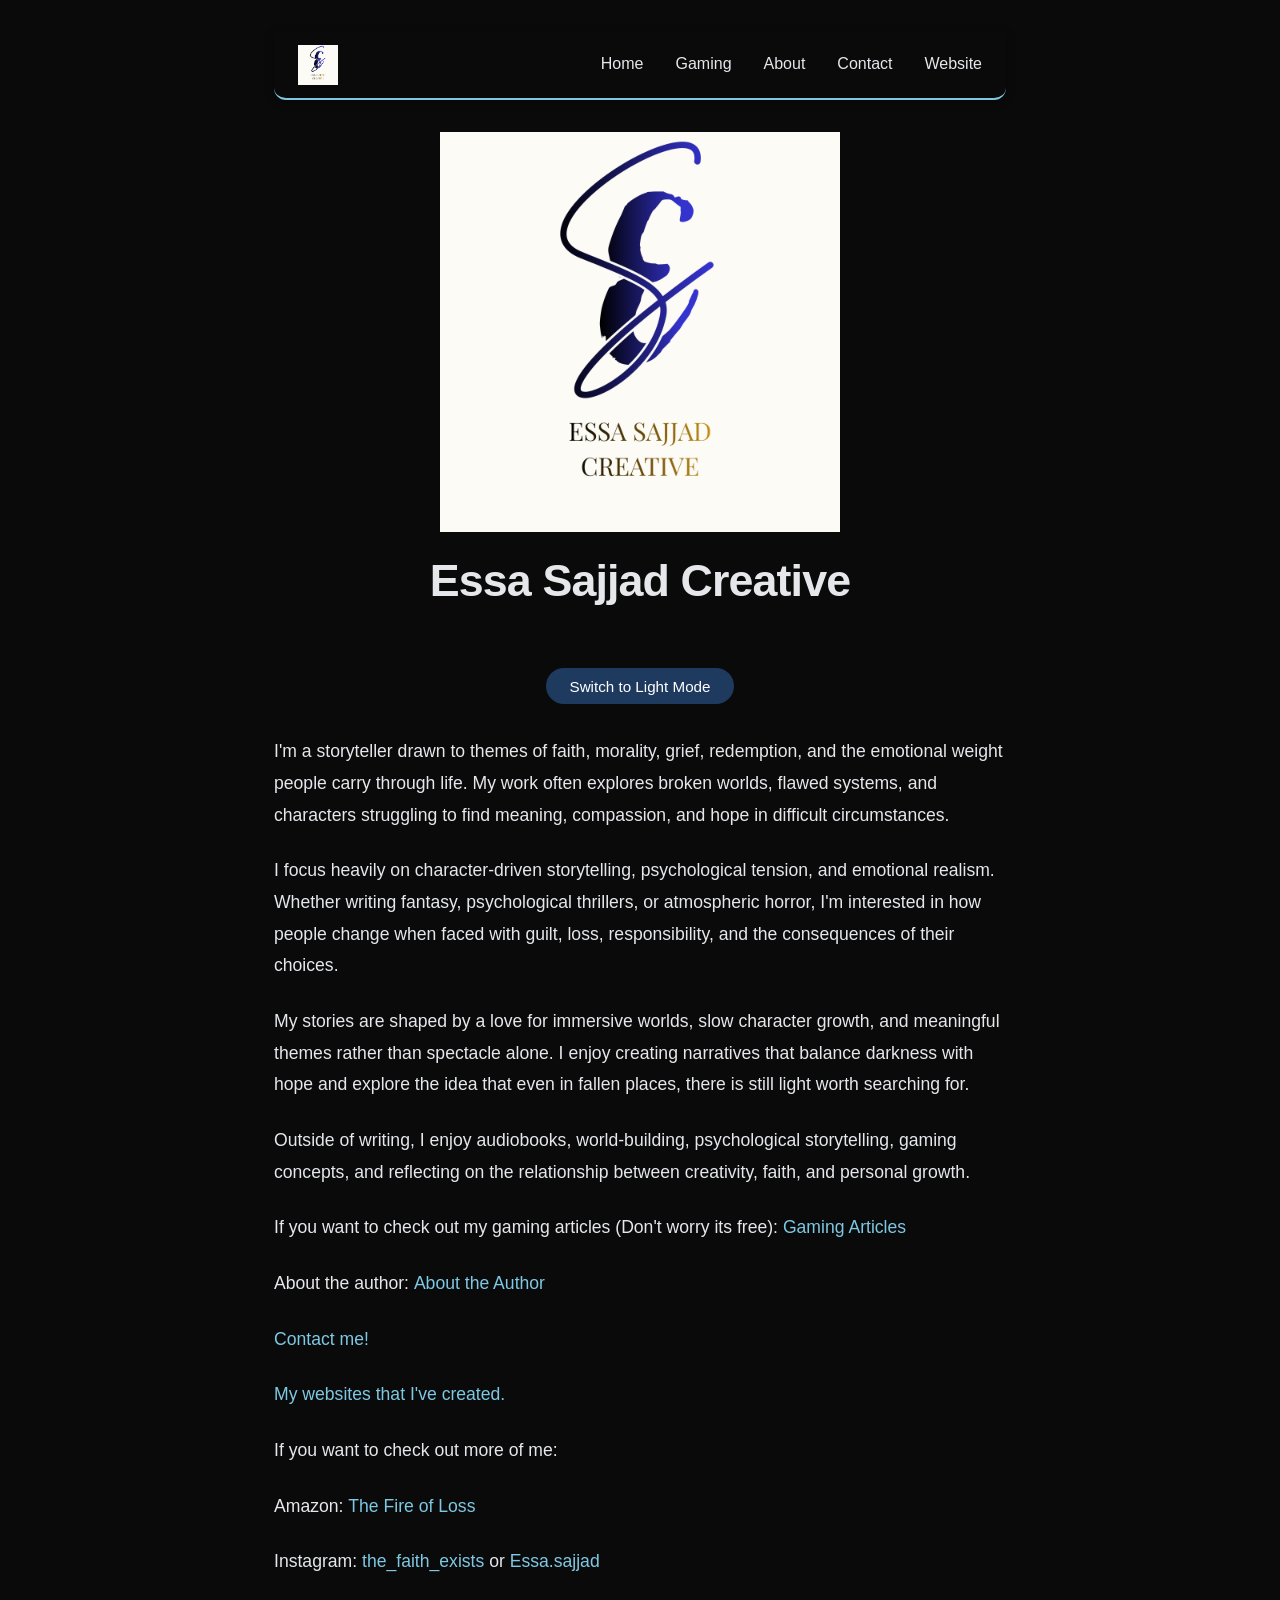
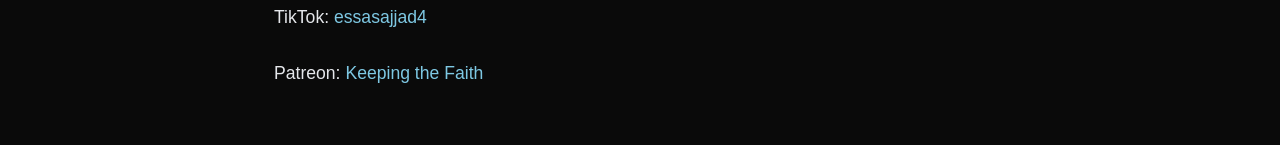
<file: index.html>
<!DOCTYPE html>
<html>
<head>
    <meta charset="UTF-8">
    <meta name="viewport" content="width=device-width, initial-scale=1.0">
    <link rel="stylesheet" href="index.css">
    <script src="script.js" defer></script>
    <title>Essa Sajjad Creative</title>
</head>
<body class="dark-mode">

    <!-- Navigation Bar - at the very top -->
    <nav class="navbar">
        <div class="nav-brand">
            <a href="index.html">
                <img src="E.png" width="40" height="40" alt="Home">
            </a>
        </div>
        <ul class="nav-links">
            <li><a href="index.html">Home</a></li>
            <li><a href="Video Game Articles.html">Gaming</a></li>
            <li><a href="About the Author.html">About</a></li>
            <li><a href="Contact.html">Contact</a></li>
            <li><a href="website.html">Website</a></li>
        </ul>
        <button class="mobile-menu-btn" id="mobileMenuBtn">☰</button>
    </nav>

    <!-- Main content -->
   <!-- Main content -->
<div style="display: flex; flex-direction: column; align-items: center; text-align: center;">
    <img src="E.png" width="400" height="400" alt="Essa Sajjad Creative Logo">
    <h1>Essa Sajjad Creative</h1>
    <button id="theme-switch">Toggle Dark/Light Mode</button>
</div>

    <p>I'm a storyteller drawn to themes of faith, morality, grief, redemption, and the emotional weight people carry through life. My work often explores broken worlds, flawed systems, and characters struggling to find meaning, compassion, and hope in difficult circumstances.</p>

    <p>I focus heavily on character-driven storytelling, psychological tension, and emotional realism. Whether writing fantasy, psychological thrillers, or atmospheric horror, I'm interested in how people change when faced with guilt, loss, responsibility, and the consequences of their choices.</p>

    <p>My stories are shaped by a love for immersive worlds, slow character growth, and meaningful themes rather than spectacle alone. I enjoy creating narratives that balance darkness with hope and explore the idea that even in fallen places, there is still light worth searching for.</p>

    <p>Outside of writing, I enjoy audiobooks, world-building, psychological storytelling, gaming concepts, and reflecting on the relationship between creativity, faith, and personal growth.</p>
    
    <p>If you want to check out my gaming articles (Don't worry its free):
    <a href="Video Game Articles.html">Gaming Articles</a></p>
    
    <p>About the author: <a href="About the Author.html">About the Author</a></p>
    <p><a href="Contact.html">Contact me!</a></p>
    <p><a href="website.html"> My websites that I've created.</a></p>
    <p>If you want to check out more of me:</p>
    <p>Amazon: <a href="https://www.amazon.com/dp/B0H6VGB22D">The Fire of Loss</a></p>
    <p>Instagram: <a href="https://www.instagram.com/the_faith_exists/">the_faith_exists</a> or <a href= "https://www.instagram.com/essa.sajjad/">Essa.sajjad</a></p>
    <p>TikTok: <a href="https://www.tiktok.com/@essasajjad4">essasajjad4</a></p>
    <p>Patreon: <a href="https://www.patreon.com/c/KeepingTheFaith128">Keeping the Faith</a></p>

</body>
</html>
</file>
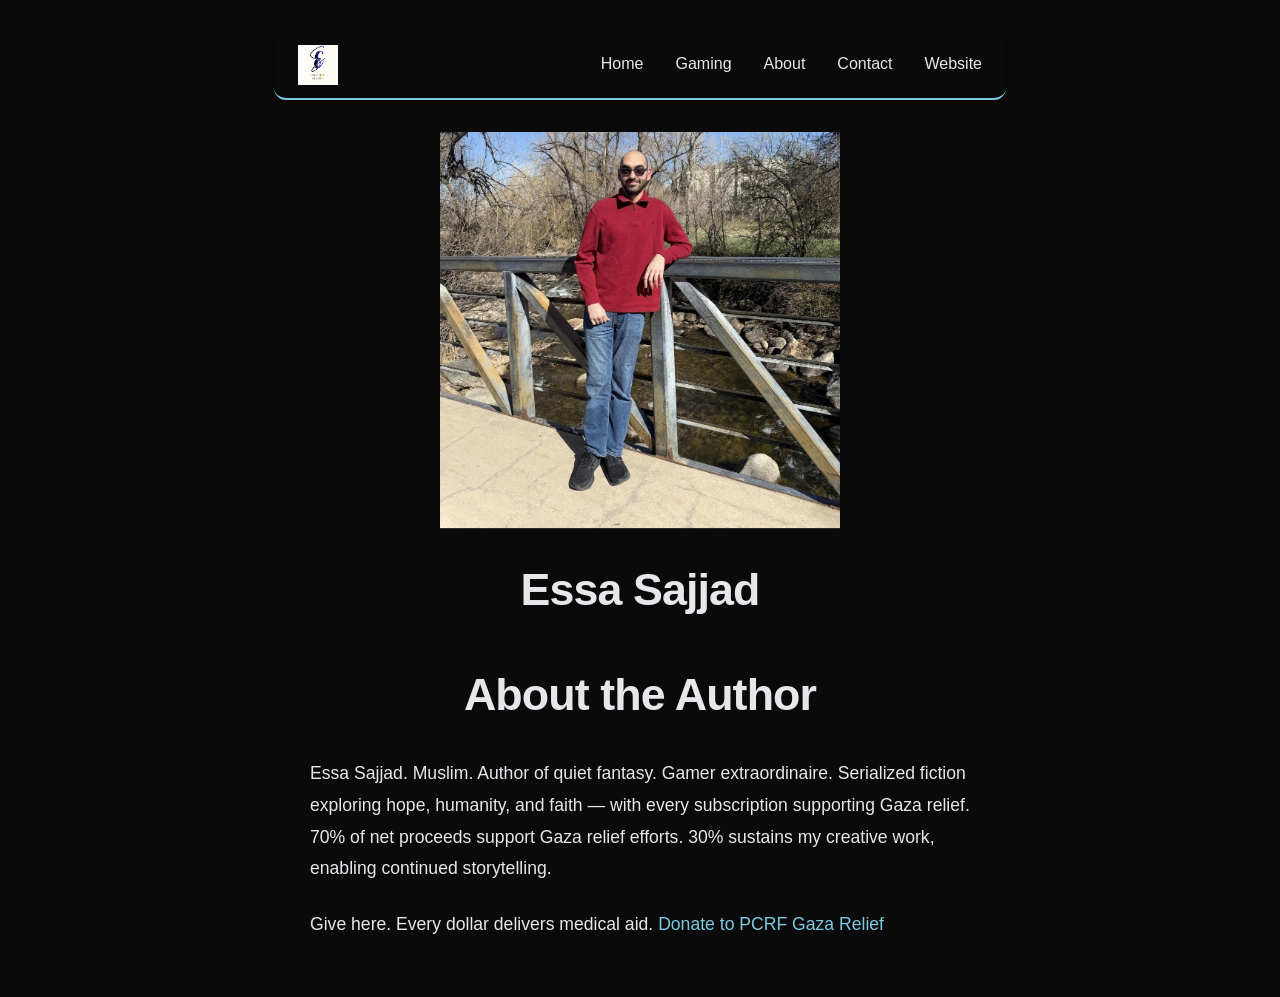
<file: About the Author.html>
<!DOCTYPE html>
<html>
<head>
    <meta charset="UTF-8">
    <meta name="viewport" content="width=device-width, initial-scale=1.0">
    <link rel="stylesheet" href="index.css">
    <script src="script.js" defer></script>
    <title>About the Author - Essa Sajjad Creative</title>
</head>
<body class="dark-mode">

    <!-- Navigation Bar -->
    <nav class="navbar">
        <div class="nav-brand">
            <a href="index.html">
                <img src="E.png" width="40" height="40" alt="Home">
            </a>
        </div>
        <ul class="nav-links">
            <li><a href="index.html">Home</a></li>
            <li><a href="Video Game Articles.html">Gaming</a></li>
            <li><a href="About the Author.html">About</a></li>
            <li><a href="Contact.html">Contact</a></li>
            <li><a href="website.html">Website</a></li>
        </ul>
        <button class="mobile-menu-btn" id="mobileMenuBtn">☰</button>
    </nav>
    <div style="display: flex; justify-content: center; margin: 20px 0;">
    <img src="Screenshot_20260427_134858_Photos_2.png" width="400" height="400" alt="Picture of Essa Sajjad">
</div>
<h1 style="text-align: center;">Essa Sajjad</h1>
    <!-- Page content -->
    <div style="text-align: center;">
        <h1>About the Author</h1>
    </div>

    <div style="max-width: 700px; margin: 0 auto; padding: 0 20px;">
        <p>Essa Sajjad. Muslim. Author of quiet fantasy. Gamer extraordinaire. Serialized fiction exploring hope, humanity, and faith — with every subscription supporting Gaza relief. 70% of net proceeds support Gaza relief efforts. 30% sustains my creative work, enabling continued storytelling.</p>

        <p>Give here. Every dollar delivers medical aid.
        <a href="https://give.pcrf.net/campaign/gaza-relief-and-recovery/c730506">Donate to PCRF Gaza Relief</a></p>
    </div>

</body>
</html>
</file>
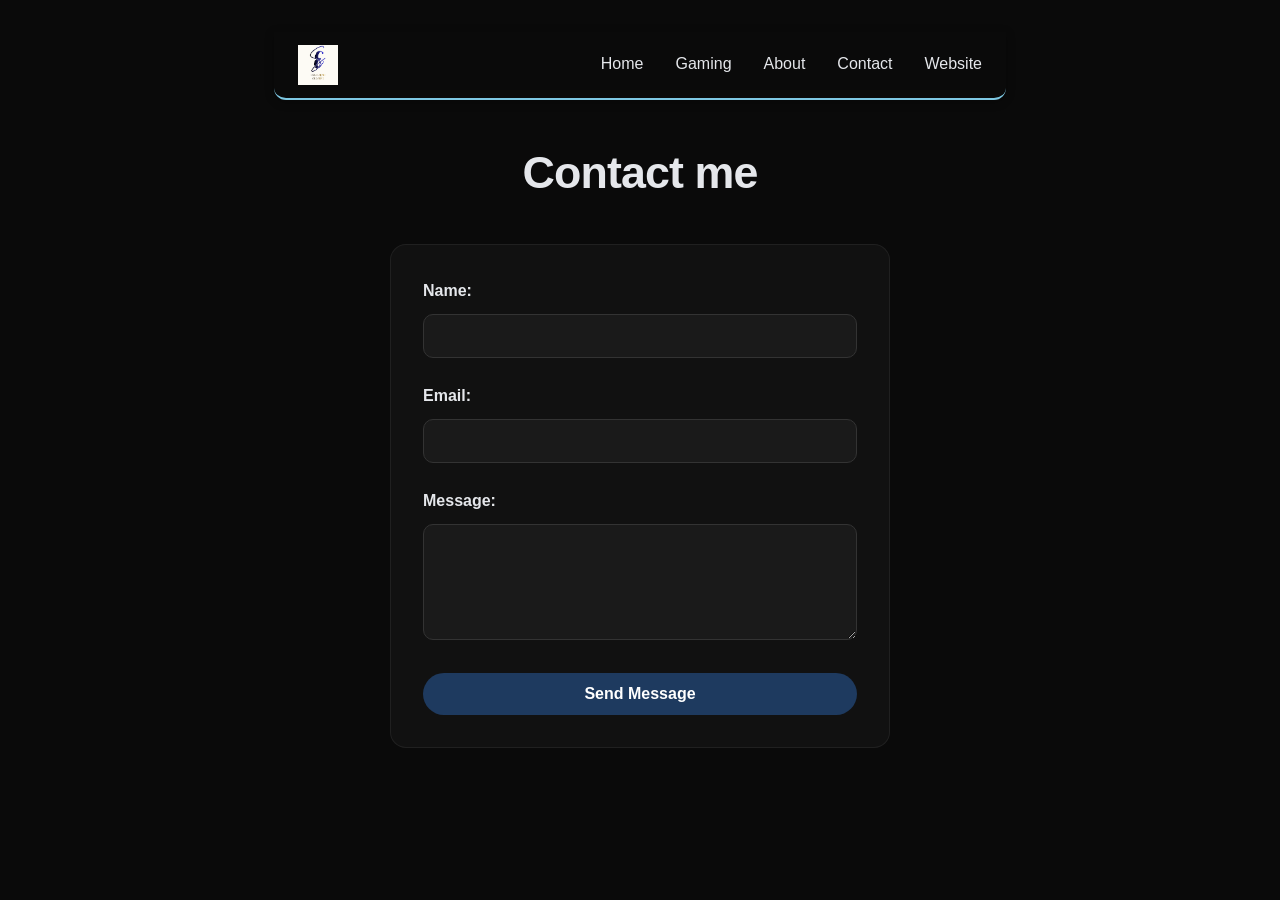
<file: Contact.html>
<!DOCTYPE html>
<html>
<head>
    <meta charset="UTF-8">
    <meta name="viewport" content="width=device-width, initial-scale=1.0">
    <link rel="stylesheet" href="index.css">
    <script src="script.js" defer></script>
    <title>Contact - Essa Sajjad Creative</title>
</head>
<body class="dark-mode">

    <!-- Navigation Bar -->
    <nav class="navbar">
        <div class="nav-brand">
            <a href="index.html">
                <img src="E.png" width="40" height="40" alt="Home">
            </a>
        </div>
        <ul class="nav-links">
            <li><a href="index.html">Home</a></li>
            <li><a href="Video Game Articles.html">Gaming</a></li>
            <li><a href="About the Author.html">About</a></li>
            <li><a href="Contact.html">Contact</a></li>
            <li><a href="website.html">Website</a></li>
        </ul>
        <button class="mobile-menu-btn" id="mobileMenuBtn">☰</button>
    </nav>

    <!-- Page content -->
    <div style="text-align: center;">
        <h1>Contact me</h1>
    </div>

    <div class="form-container">
        <form action="https://formspree.io/f/mredvyoq" method="POST">
            <label for="name">Name:</label>
            <input type="text" id="name" name="name" required>
            
            <label for="email">Email:</label>
            <input type="email" id="email" name="email" required>
            
            <label for="message">Message:</label>
            <textarea id="message" name="message" rows="5" required></textarea>
            
            <button type="submit">Send Message</button>
        </form>
    </div>

</body>
</html>
</file>
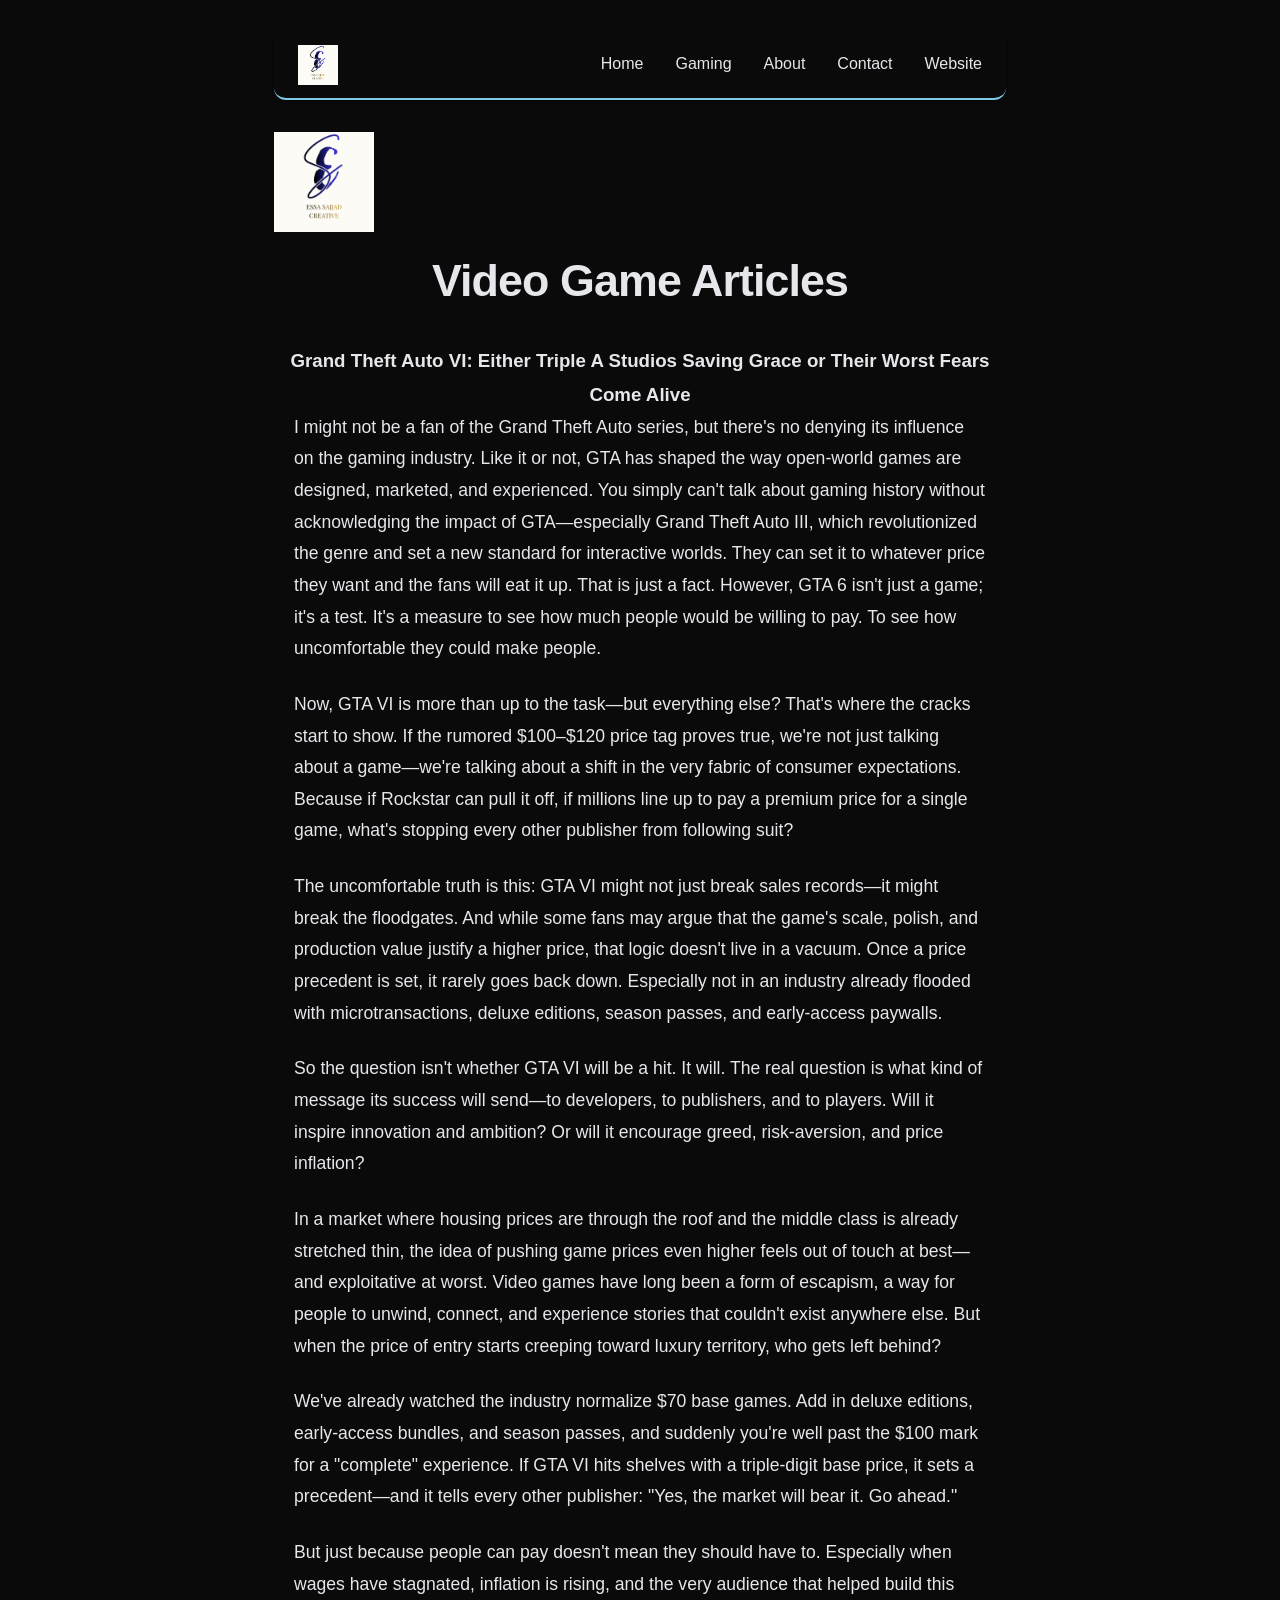
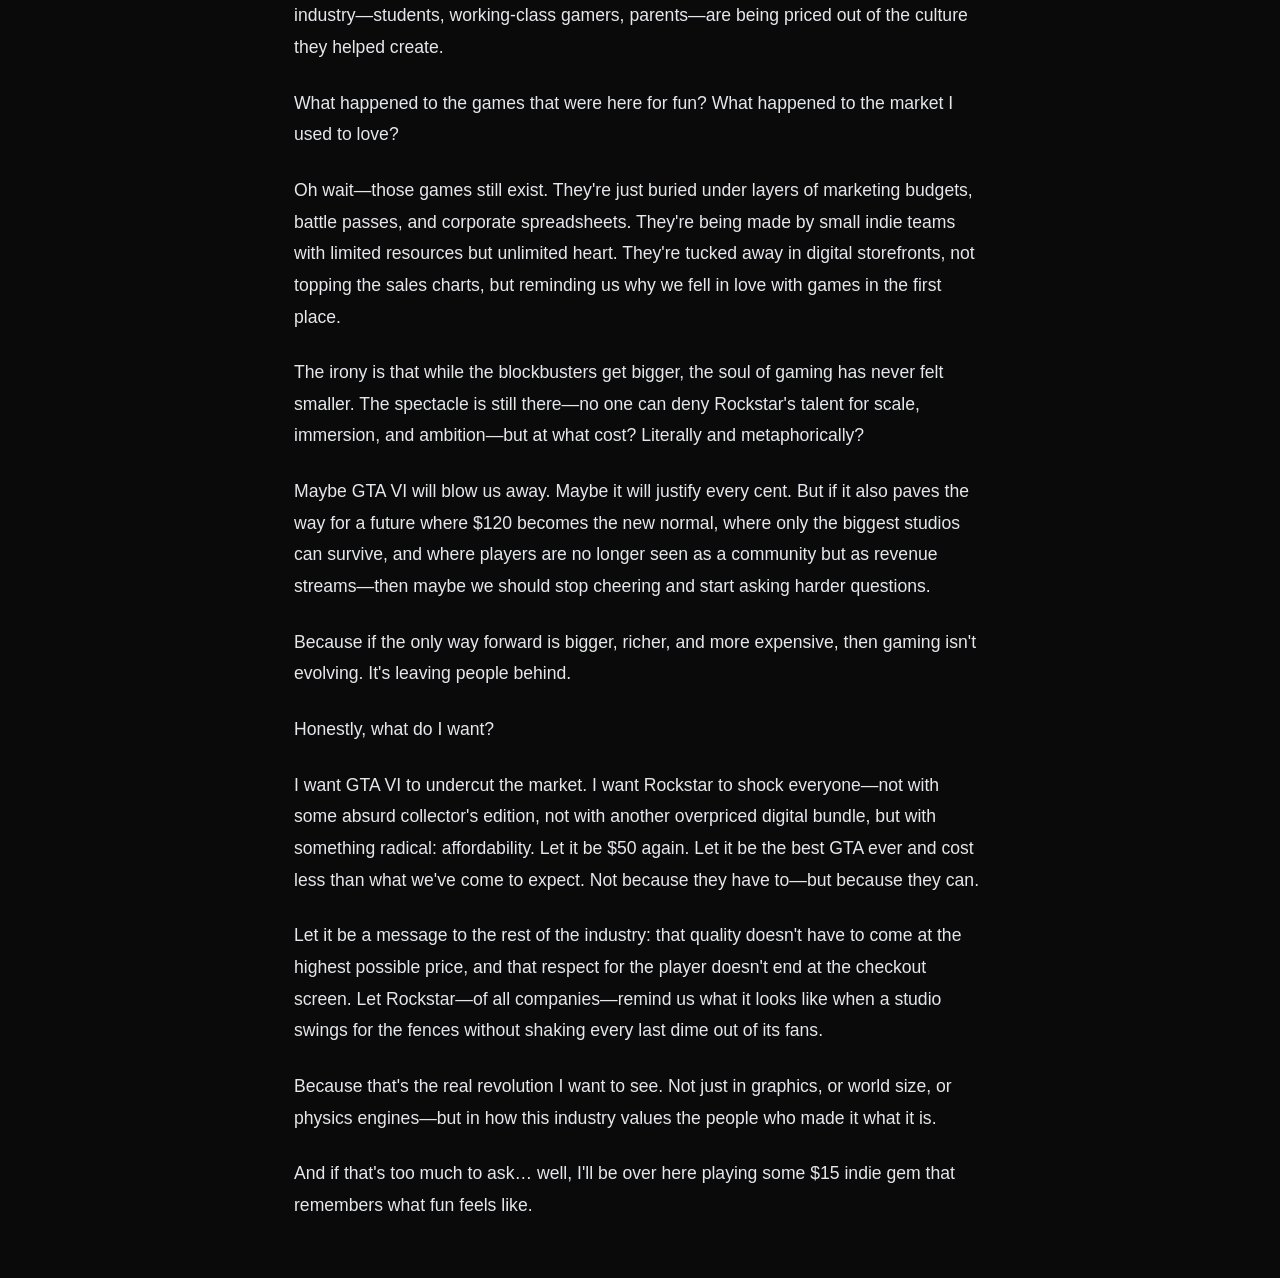
<file: GTA6 Article 1.html>
<!DOCTYPE html>
<html>
<head>
    <meta charset="UTF-8">
    <meta name="viewport" content="width=device-width, initial-scale=1.0">
    <link rel="stylesheet" href="index.css">
    <script src="script.js" defer></script>
    <title>Gaming Articles - Essa Sajjad Creative</title>
</head>
<body class="dark-mode">

    <!-- Navigation Bar -->
    <nav class="navbar">
        <div class="nav-brand">
            <a href="index.html">
                <img src="E.png" width="40" height="40" alt="Home">
            </a>
        </div>
        <ul class="nav-links">
           <li><a href="index.html">Home</a></li>
            <li><a href="Video Game Articles.html">Gaming</a></li>
            <li><a href="About the Author.html">About</a></li>
            <li><a href="Contact.html">Contact</a></li>
            <li><a href="website.html">Website</a></li>
        </ul>
        <button class="mobile-menu-btn" id="mobileMenuBtn">☰</button>
    </nav>

    <!-- Page content -->
    <div style="text-align: center;">
        <a href="index.html">
            <img src="E.png" width="100" height="100" alt="Essa Sajjad Creative Logo">
        </a>
        <h1>Video Game Articles</h1>
    </div>

    <article>
        <h3 style="text-align: center;">Grand Theft Auto VI: Either Triple A Studios Saving Grace or Their Worst Fears Come Alive</h3>
        
        <div style="max-width: 800px; margin: 0 auto; padding: 0 20px;">
            <p>I might not be a fan of the Grand Theft Auto series, but there's no denying its influence on the gaming industry. Like it or not, GTA has shaped the way open-world games are designed, marketed, and experienced. You simply can't talk about gaming history without acknowledging the impact of GTA—especially Grand Theft Auto III, which revolutionized the genre and set a new standard for interactive worlds. They can set it to whatever price they want and the fans will eat it up. That is just a fact. However, GTA 6 isn't just a game; it's a test. It's a measure to see how much people would be willing to pay. To see how uncomfortable they could make people.</p>

            <p>Now, GTA VI is more than up to the task—but everything else? That's where the cracks start to show. If the rumored $100–$120 price tag proves true, we're not just talking about a game—we're talking about a shift in the very fabric of consumer expectations. Because if Rockstar can pull it off, if millions line up to pay a premium price for a single game, what's stopping every other publisher from following suit?</p>

            <p>The uncomfortable truth is this: GTA VI might not just break sales records—it might break the floodgates. And while some fans may argue that the game's scale, polish, and production value justify a higher price, that logic doesn't live in a vacuum. Once a price precedent is set, it rarely goes back down. Especially not in an industry already flooded with microtransactions, deluxe editions, season passes, and early-access paywalls.</p>

            <p>So the question isn't whether GTA VI will be a hit. It will. The real question is what kind of message its success will send—to developers, to publishers, and to players. Will it inspire innovation and ambition? Or will it encourage greed, risk-aversion, and price inflation?</p>

            <p>In a market where housing prices are through the roof and the middle class is already stretched thin, the idea of pushing game prices even higher feels out of touch at best—and exploitative at worst. Video games have long been a form of escapism, a way for people to unwind, connect, and experience stories that couldn't exist anywhere else. But when the price of entry starts creeping toward luxury territory, who gets left behind?</p>

            <p>We've already watched the industry normalize $70 base games. Add in deluxe editions, early-access bundles, and season passes, and suddenly you're well past the $100 mark for a "complete" experience. If GTA VI hits shelves with a triple-digit base price, it sets a precedent—and it tells every other publisher: "Yes, the market will bear it. Go ahead."</p>

            <p>But just because people can pay doesn't mean they should have to. Especially when wages have stagnated, inflation is rising, and the very audience that helped build this industry—students, working-class gamers, parents—are being priced out of the culture they helped create.</p>

            <p>What happened to the games that were here for fun? What happened to the market I used to love?</p>

            <p>Oh wait—those games still exist. They're just buried under layers of marketing budgets, battle passes, and corporate spreadsheets. They're being made by small indie teams with limited resources but unlimited heart. They're tucked away in digital storefronts, not topping the sales charts, but reminding us why we fell in love with games in the first place.</p>

            <p>The irony is that while the blockbusters get bigger, the soul of gaming has never felt smaller. The spectacle is still there—no one can deny Rockstar's talent for scale, immersion, and ambition—but at what cost? Literally and metaphorically?</p>

            <p>Maybe GTA VI will blow us away. Maybe it will justify every cent. But if it also paves the way for a future where $120 becomes the new normal, where only the biggest studios can survive, and where players are no longer seen as a community but as revenue streams—then maybe we should stop cheering and start asking harder questions.</p>

            <p>Because if the only way forward is bigger, richer, and more expensive, then gaming isn't evolving. It's leaving people behind.</p>

            <p>Honestly, what do I want?</p>

            <p>I want GTA VI to undercut the market. I want Rockstar to shock everyone—not with some absurd collector's edition, not with another overpriced digital bundle, but with something radical: affordability. Let it be $50 again. Let it be the best GTA ever and cost less than what we've come to expect. Not because they have to—but because they can.</p>

            <p>Let it be a message to the rest of the industry: that quality doesn't have to come at the highest possible price, and that respect for the player doesn't end at the checkout screen. Let Rockstar—of all companies—remind us what it looks like when a studio swings for the fences without shaking every last dime out of its fans.</p>

            <p>Because that's the real revolution I want to see. Not just in graphics, or world size, or physics engines—but in how this industry values the people who made it what it is.</p>

            <p>And if that's too much to ask… well, I'll be over here playing some $15 indie gem that remembers what fun feels like.</p>
        </div>
    </article>

</body>
</html>
</file>
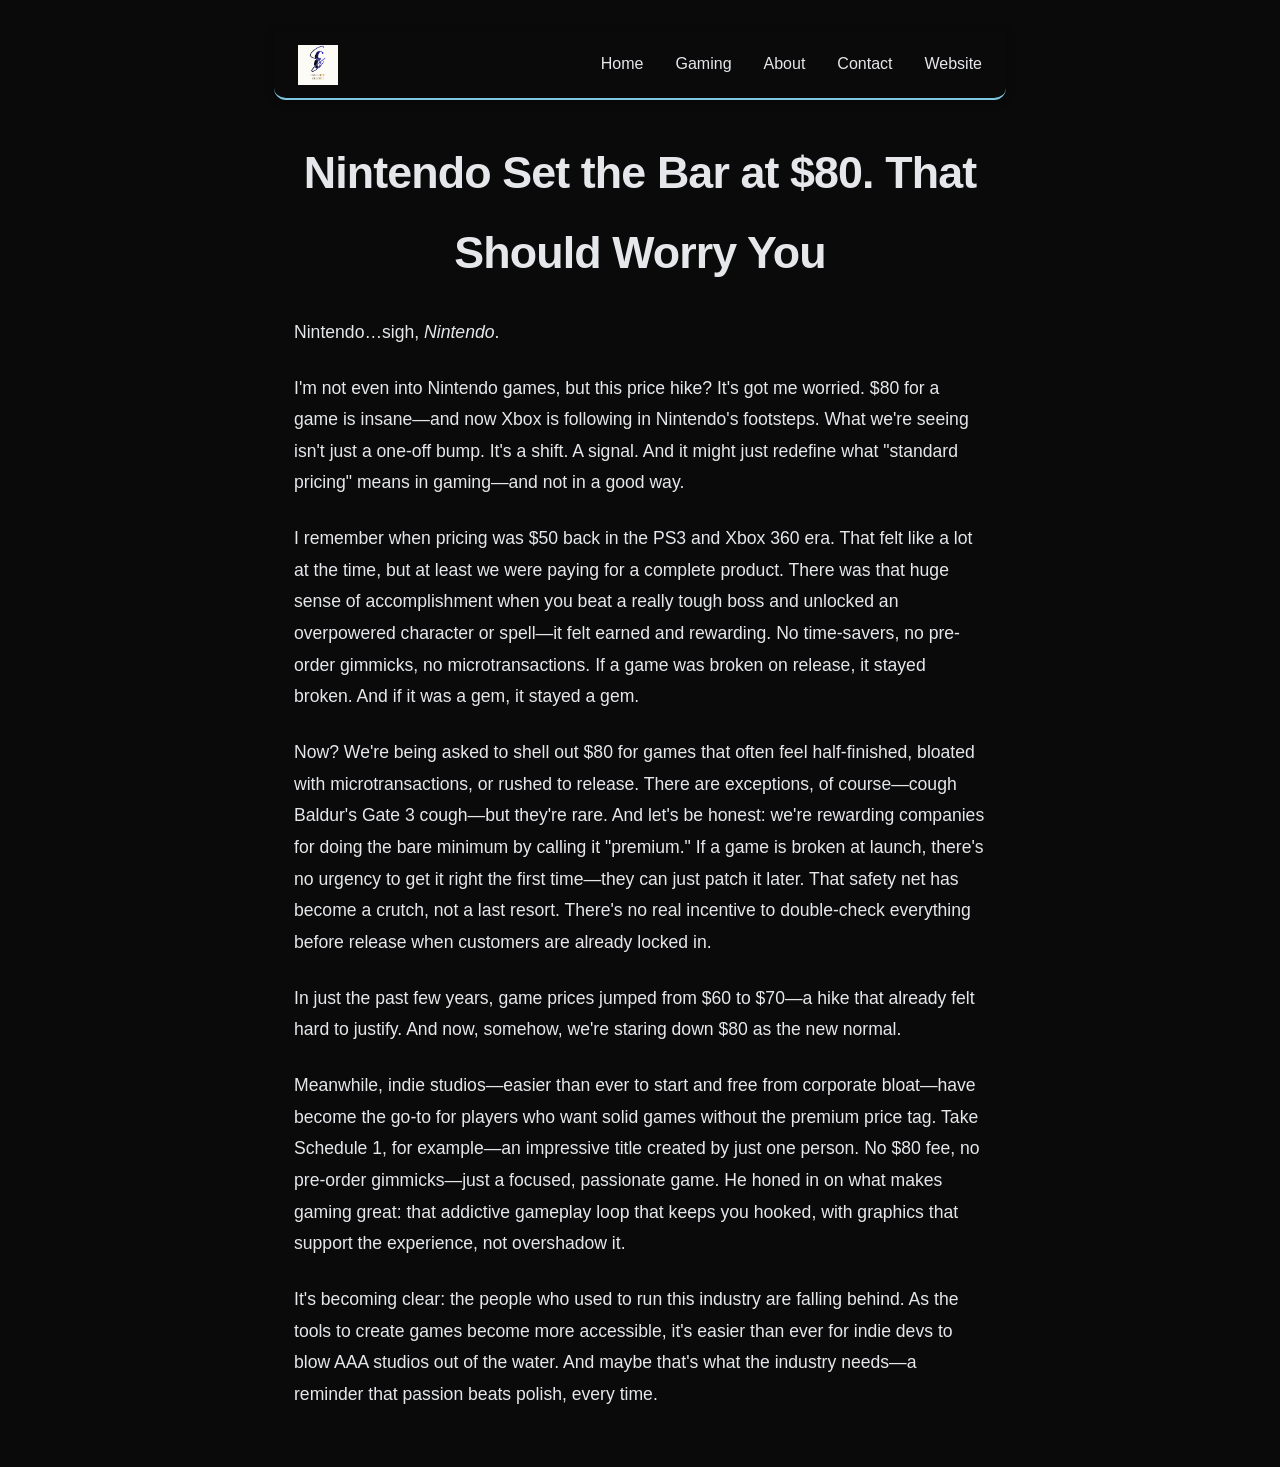
<file: Nintendo set the Bar.html>
<!DOCTYPE html>
<html>
<head>
    <meta charset="UTF-8">
    <meta name="viewport" content="width=device-width, initial-scale=1.0">
    <link rel="stylesheet" href="index.css">
    <script src="script.js" defer></script>
    <title>Nintendo $80 Games - Essa Sajjad Creative</title>
</head>
<body class="dark-mode">

    <!-- Navigation Bar -->
    <nav class="navbar">
        <div class="nav-brand">
            <a href="index.html">
                <img src="E.png" width="40" height="40" alt="Home">
            </a>
        </div>
        <ul class="nav-links">
            <li><a href="index.html">Home</a></li>
            <li><a href="Video Game Articles.html">Gaming</a></li>
            <li><a href="About the Author.html">About</a></li>
            <li><a href="Contact.html">Contact</a></li>
            <li><a href="website.html">Website</a></li>
        </ul>
        <button class="mobile-menu-btn" id="mobileMenuBtn">☰</button>
    </nav>

    <!-- Page content -->
    <div style="text-align: center;">
        <h1>Nintendo Set the Bar at $80. That Should Worry You</h1>
    </div>

    <div style="max-width: 800px; margin: 0 auto; padding: 0 20px;">
        <p>Nintendo…sigh, <em>Nintendo</em>.</p>

        <p>I'm not even into Nintendo games, but this price hike? It's got me worried. $80 for a game is insane—and now Xbox is following in Nintendo's footsteps. What we're seeing isn't just a one-off bump. It's a shift. A signal. And it might just redefine what "standard pricing" means in gaming—and not in a good way.</p>

        <p>I remember when pricing was $50 back in the PS3 and Xbox 360 era. That felt like a lot at the time, but at least we were paying for a complete product. There was that huge sense of accomplishment when you beat a really tough boss and unlocked an overpowered character or spell—it felt earned and rewarding. No time-savers, no pre-order gimmicks, no microtransactions. If a game was broken on release, it stayed broken. And if it was a gem, it stayed a gem.</p>

        <p>Now? We're being asked to shell out $80 for games that often feel half-finished, bloated with microtransactions, or rushed to release. There are exceptions, of course—cough Baldur's Gate 3 cough—but they're rare. And let's be honest: we're rewarding companies for doing the bare minimum by calling it "premium." If a game is broken at launch, there's no urgency to get it right the first time—they can just patch it later. That safety net has become a crutch, not a last resort. There's no real incentive to double-check everything before release when customers are already locked in.</p>

        <p>In just the past few years, game prices jumped from $60 to $70—a hike that already felt hard to justify. And now, somehow, we're staring down $80 as the new normal.</p>

        <p>Meanwhile, indie studios—easier than ever to start and free from corporate bloat—have become the go-to for players who want solid games without the premium price tag. Take Schedule 1, for example—an impressive title created by just one person. No $80 fee, no pre-order gimmicks—just a focused, passionate game. He honed in on what makes gaming great: that addictive gameplay loop that keeps you hooked, with graphics that support the experience, not overshadow it.</p>

        <p>It's becoming clear: the people who used to run this industry are falling behind. As the tools to create games become more accessible, it's easier than ever for indie devs to blow AAA studios out of the water. And maybe that's what the industry needs—a reminder that passion beats polish, every time.</p>
    </div>

</body>
</html>
</file>
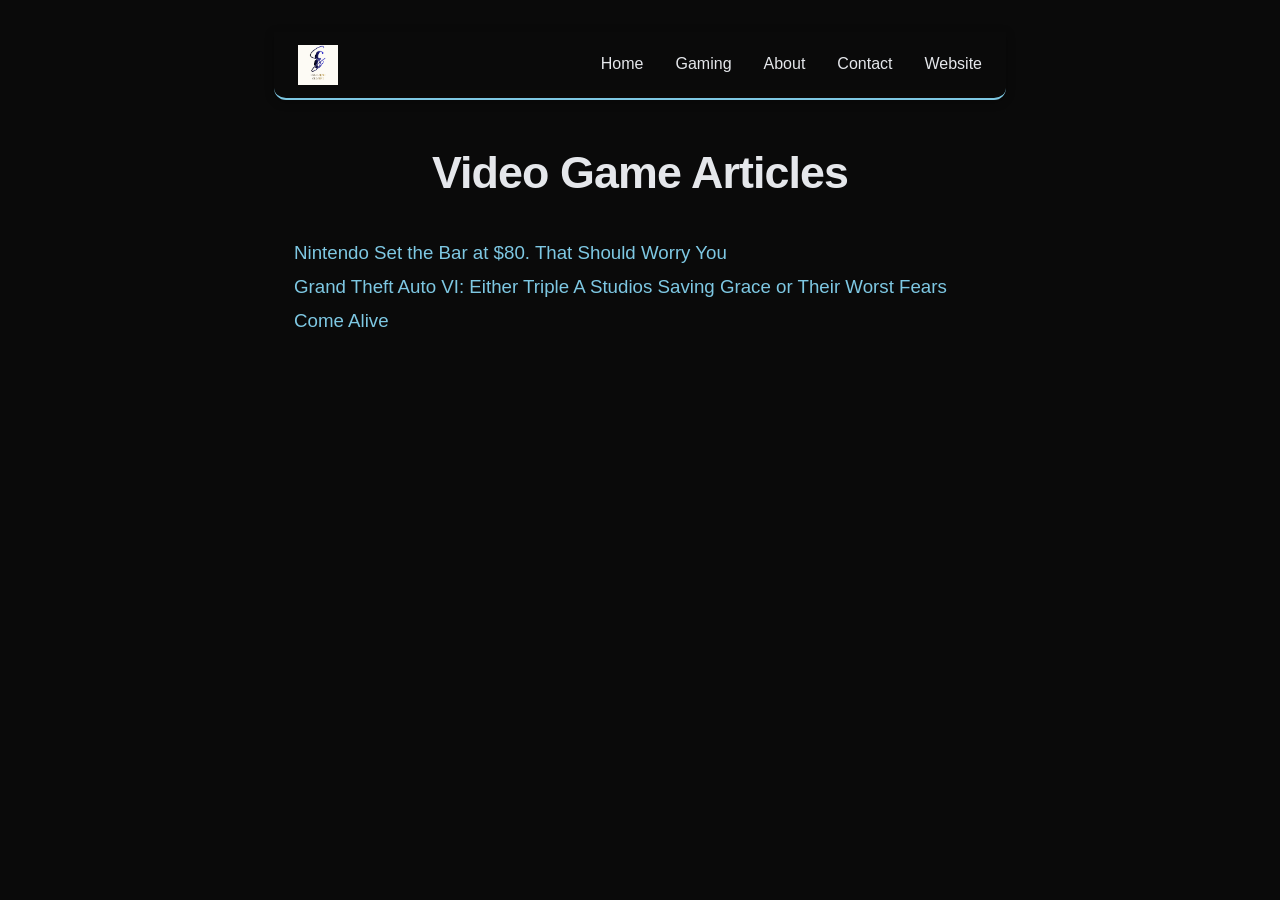
<file: Video Game Articles.html>
<!DOCTYPE html>
<html>
<head>
    <meta charset="UTF-8">
    <meta name="viewport" content="width=device-width, initial-scale=1.0">
    <link rel="stylesheet" href="index.css">
    <script src="script.js" defer></script>
    <title>Gaming Articles - Essa Sajjad Creative</title>
</head>
<body class="dark-mode">

    <!-- Navigation Bar -->
    <nav class="navbar">
        <div class="nav-brand">
            <a href="index.html">
                <img src="E.png" width="40" height="40" alt="Home">
            </a>
        </div>
        <ul class="nav-links">
           <li><a href="index.html">Home</a></li>
            <li><a href="Video Game Articles.html">Gaming</a></li>
            <li><a href="About the Author.html">About</a></li>
            <li><a href="Contact.html">Contact</a></li>
            <li><a href="website.html">Website</a></li>
        </ul>
        <button class="mobile-menu-btn" id="mobileMenuBtn">☰</button>
    </nav>

    <!-- Page content -->
    <div style="text-align: center;">
        <h1>Video Game Articles</h1>
    </div>

    <section style="max-width: 800px; margin: 0 auto; padding: 0 20px;">
        <article>
            <h3><a href="Nintendo set the Bar.html">Nintendo Set the Bar at $80. That Should Worry You</a></h3>
        </article>
        
        <article>
            <h3><a href="GTA6 Article 1.html">Grand Theft Auto VI: Either Triple A Studios Saving Grace or Their Worst Fears Come Alive</a></h3>
        </article>
    </section>

</body>
</html>
</file>
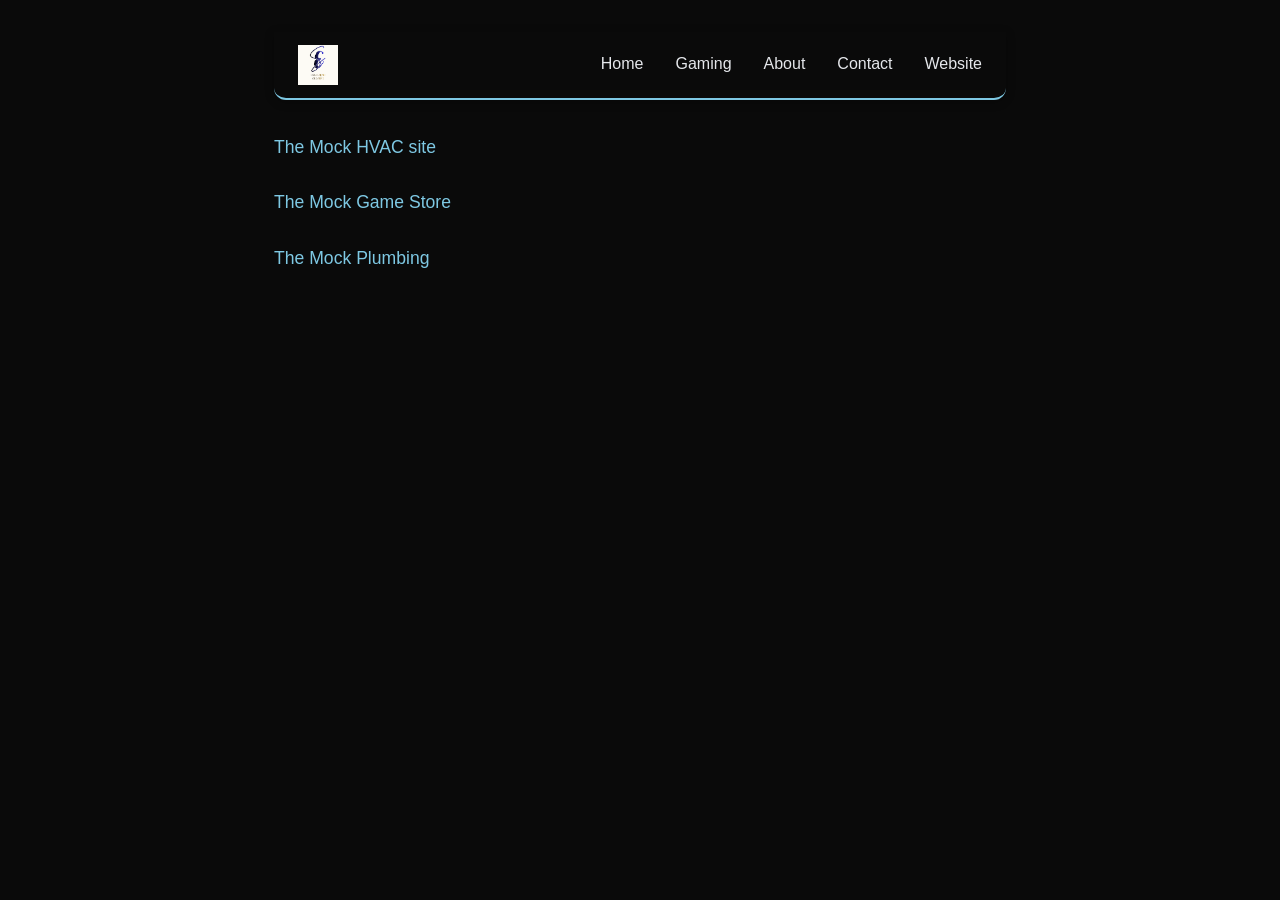
<file: website.html>
<!DOCTYPE html>
<html>
<head>
    <meta charset="UTF-8">
    <meta name="viewport" content="width=device-width, initial-scale=1.0">
    <link rel="stylesheet" href="index.css">
    <script src="script.js" defer></script>
    <title>Websites That I've Created</title>
</head>
<body class="dark-mode">
     <!-- Navigation Bar -->
    <nav class="navbar">
        <div class="nav-brand">
            <a href="index.html">
                <img src="E.png" width="40" height="40" alt="Home">
            </a>
        </div>
        <ul class="nav-links">
            <li><a href="index.html">Home</a></li>
            <li><a href="Video Game Articles.html">Gaming</a></li>
            <li><a href="About the Author.html">About</a></li>
            <li><a href="Contact.html">Contact</a></li>
            <li><a href="website.html">Website</a></li>
        </ul>
        <button class="mobile-menu-btn" id="mobileMenuBtn">☰</button>
    </nav>
    <p><a href="https://keepingthefaith128-ctrl.github.io/MockHVAC/">The Mock HVAC site</a></p>
    <p><a href="https://keepingthefaith128-ctrl.github.io/MockGamestore/">The Mock Game Store</a></p>
    <p><a href="https://keepingthefaith128-ctrl.github.io/MockPlumbing/">The Mock Plumbing</a></p>

</body>
</file>
<file: index.css>
/* --- 1. Reset & Base Styles --- */
/* A small reset ensures consistency across browsers */
* {
    margin: 0;
    padding: 0;
    box-sizing: border-box;
}

body {
    /* Better font stack for a modern, professional look */
    font-family: 'Inter', -apple-system, BlinkMacSystemFont, 'Segoe UI', Roboto, sans-serif;
    line-height: 1.8; /* Improves readability */
    max-width: 780px; /* Limits line length for comfortable reading */
    margin: 0 auto; /* Centers content */
    padding: 2rem 1.5rem;
    background-color: white;
    color: black;
    transition: background-color 0.3s ease, color 0.3s ease;
}

/* --- 2. Typography & Links --- */
h1 {
    font-size: 2.8rem;
    font-weight: 700;
    letter-spacing: -0.02em;
    margin: 0.5rem 0 1.5rem 0;
}

p {
    margin-bottom: 1.5rem;
    font-size: 1.1rem;
}

a {
    color: darkblue;
    text-decoration: none;
    font-weight: 500;
    transition: color 0.2s ease;
}

a:hover {
    color: goldenrod;
    text-decoration: underline; /* Adds clear affordance */
}

/* --- 3. Dark Mode --- */
body.dark-mode {
    background-color: #0a0a0a; /* Softer than pure black */
    color: #e5e7eb; /* Slightly softer than pure white */
}

body.dark-mode a {
    color: #7ec8e3; /* Softer light blue */
}

body.dark-mode a:hover {
    color: #f0e68c; /* Light goldenrod */
}

/* --- 4. Theme Switch Button --- */
#theme-switch {
    padding: 0.6rem 1.5rem;
    margin: 1.5rem 0 2rem 0;
    cursor: pointer;
    background-color: lightblue;
    border: none;
    border-radius: 30px; /* Pill shape looks more polished */
    font-size: 0.95rem;
    font-weight: 500;
    transition: all 0.2s ease;
}

#theme-switch:hover {
    background-color: lightgoldenrodyellow;
    transform: scale(1.03); /* Subtle interaction feedback */
}

/* Dark mode override for the button */
body.dark-mode #theme-switch {
    background-color: #1e3a5f;
    color: white;
}

body.dark-mode #theme-switch:hover {
    background-color: #2a4a7f;
}

/* --- 5. Navigation Bar --- */
.navbar {
    position: sticky;
    top: 0;
    display: flex;
    justify-content: space-between;
    align-items: center;
    padding: 0.8rem 1.5rem;
    background-color: white;
    border-bottom: 2px solid darkblue;
    z-index: 1000;
    margin-bottom: 2rem;
    border-radius: 0 0 12px 12px; /* Slight curve at bottom */
    box-shadow: 0 2px 10px rgba(0, 0, 0, 0.05);
}

body.dark-mode .navbar {
    background-color: #0a0a0a;
    border-bottom-color: #7ec8e3;
    box-shadow: 0 2px 10px rgba(0, 0, 0, 0.3);
}

.nav-brand a {
    font-size: 1.3rem;
    font-weight: 700;
    text-decoration: none;
    color: darkblue;
}

body.dark-mode .nav-brand a {
    color: #7ec8e3;
}

.nav-links {
    display: flex;
    list-style: none;
    gap: 2rem;
    margin: 0;
    padding: 0;
}

.nav-links li a {
    text-decoration: none;
    color: black;
    padding: 0.5rem 0;
    font-weight: 500;
    transition: color 0.2s ease;
    position: relative; /* For the underline animation */
}

body.dark-mode .nav-links li a {
    color: #e5e7eb;
}

/* Professional underline animation on hover */
.nav-links li a::after {
    content: '';
    position: absolute;
    bottom: 0;
    left: 0;
    width: 0;
    height: 2px;
    background-color: goldenrod;
    transition: width 0.2s ease;
}

body.dark-mode .nav-links li a::after {
    background-color: #f0e68c;
}

.nav-links li a:hover::after {
    width: 100%;
}

.nav-links li a:hover {
    color: goldenrod;
}

body.dark-mode .nav-links li a:hover {
    color: #f0e68c;
}

.mobile-menu-btn {
    display: none;
    background: none;
    border: none;
    font-size: 1.8rem;
    cursor: pointer;
    color: darkblue;
    padding: 0.3rem 0.6rem;
}

body.dark-mode .mobile-menu-btn {
    color: #7ec8e3;
}

/* --- 6. Logo & Hero Section --- */
.logo-container {
    text-align: center;
    margin-bottom: 0.5rem;
}

.logo-container img {
    max-width: 140px;
    height: auto;
    display: inline-block;
}

header {
    text-align: center;
    margin-bottom: 2.5rem;
}

/* --- 7. Internal Links Box (Your "Explore my work" section) --- */
.featured-links {
    margin: 2rem 0;
    padding: 1.5rem;
    background-color: rgba(0, 0, 139, 0.04);
    border-radius: 12px;
    text-align: center;
    border: 1px solid rgba(0, 0, 139, 0.08);
}

body.dark-mode .featured-links {
    background-color: rgba(126, 200, 227, 0.06);
    border-color: rgba(126, 200, 227, 0.12);
}

.featured-links p {
    margin-bottom: 0.5rem;
}

.featured-links a {
    margin: 0 0.5rem;
}

/* --- 8. Social Links Footer --- */
.social-links {
    display: flex;
    flex-wrap: wrap;
    gap: 1.5rem;
    margin-top: 2.5rem;
    padding-top: 2rem;
    border-top: 1px solid rgba(0, 0, 0, 0.1);
    justify-content: center;
}

body.dark-mode .social-links {
    border-top-color: rgba(255, 255, 255, 0.08);
}

.social-links a {
    display: inline-flex;
    align-items: center;
    gap: 0.4rem;
    font-size: 1rem;
    padding: 0.4rem 0.8rem;
    border-radius: 20px;
    background-color: rgba(0, 0, 139, 0.04);
    transition: background-color 0.2s ease;
}

body.dark-mode .social-links a {
    background-color: rgba(126, 200, 227, 0.06);
}

.social-links a:hover {
    background-color: rgba(0, 0, 139, 0.08);
    text-decoration: none;
}

body.dark-mode .social-links a:hover {
    background-color: rgba(126, 200, 227, 0.12);
}

/* --- 9. Form Styles (Your Contact Page) --- */
.form-container {
    max-width: 500px;
    margin: 2rem auto;
    padding: 2rem;
    background-color: rgba(0, 0, 0, 0.03);
    border-radius: 16px;
    border: 1px solid rgba(0, 0, 0, 0.06);
}

body.dark-mode .form-container {
    background-color: rgba(255, 255, 255, 0.03);
    border-color: rgba(255, 255, 255, 0.06);
}

label {
    display: block;
    margin-bottom: 0.5rem;
    font-weight: 600;
}

input, textarea {
    width: 100%;
    padding: 12px 16px;
    margin-bottom: 1.5rem;
    border: 1px solid #ccc;
    border-radius: 10px;
    background-color: #f9f9f9;
    color: black;
    font-size: 16px;
    font-family: inherit;
    transition: all 0.3s ease;
}

body.dark-mode input,
body.dark-mode textarea {
    background-color: #1a1a1a;
    color: #e5e7eb;
    border-color: #333;
}

input:focus, textarea:focus {
    outline: none;
    border-color: darkblue;
    box-shadow: 0 0 0 3px rgba(0, 0, 139, 0.1);
}

body.dark-mode input:focus,
body.dark-mode textarea:focus {
    border-color: #7ec8e3;
    box-shadow: 0 0 0 3px rgba(126, 200, 227, 0.1);
}

button[type="submit"] {
    background-color: darkblue;
    color: white;
    padding: 12px 32px;
    border: none;
    border-radius: 30px;
    cursor: pointer;
    font-size: 16px;
    font-weight: 600;
    transition: all 0.3s ease;
    width: 100%;
}

body.dark-mode button[type="submit"] {
    background-color: #1e3a5f;
    color: white;
}

button[type="submit"]:hover {
    background-color: goldenrod;
    color: black;
    transform: translateY(-2px);
    box-shadow: 0 4px 12px rgba(0, 0, 0, 0.15);
}

body.dark-mode button[type="submit"]:hover {
    background-color: #f0e68c;
    color: #0a0a0a;
}

/* --- 10. Mobile Responsiveness --- */
@media (max-width: 768px) {
    body {
        font-size: 17px;
        padding: 1rem;
    }
    
    h1 {
        font-size: 2.2rem;
    }
    
    /* Mobile Navigation */
    .nav-links {
        display: none;
        width: 100%;
        flex-direction: column;
        align-items: center;
        gap: 0.5rem;
        padding: 1rem 0;
        position: absolute;
        top: 100%;
        left: 0;
        background-color: white;
        border-bottom: 2px solid darkblue;
        box-shadow: 0 10px 20px rgba(0, 0, 0, 0.1);
    }
    
    body.dark-mode .nav-links {
        background-color: #0a0a0a;
        border-bottom-color: #7ec8e3;
    }
    
    .nav-links.active {
        display: flex;
    }
    
    .mobile-menu-btn {
        display: block;
    }
    
    .navbar {
        padding: 0.6rem 1rem;
        flex-wrap: wrap;
        border-radius: 0 0 8px 8px;
    }
    
    /* Logo size on mobile */
    .logo-container img {
        max-width: 100px;
    }
    
    /* Form adjustments */
    .form-container {
        padding: 1.5rem;
        margin: 1rem auto;
    }
    
    input, textarea {
        font-size: 16px; /* Prevents iOS zoom */
        padding: 14px 16px;
    }
    
    /* Social links wrap better */
    .social-links {
        gap: 0.8rem;
    }
    
    .social-links a {
        padding: 0.3rem 0.8rem;
        font-size: 0.95rem;
    }
}

/* --- 11. Extra Polish: Images & Misc --- */
img {
    max-width: 100%;
    height: auto;
    display: block;
}

/* A subtle divider for visual rhythm */
.section-divider {
    border: 0;
    height: 1px;
    background: linear-gradient(to right, transparent, rgba(0,0,0,0.1), transparent);
    margin: 2rem 0;
}

body.dark-mode .section-divider {
    background: linear-gradient(to right, transparent, rgba(255,255,255,0.08), transparent);
}
</file>
